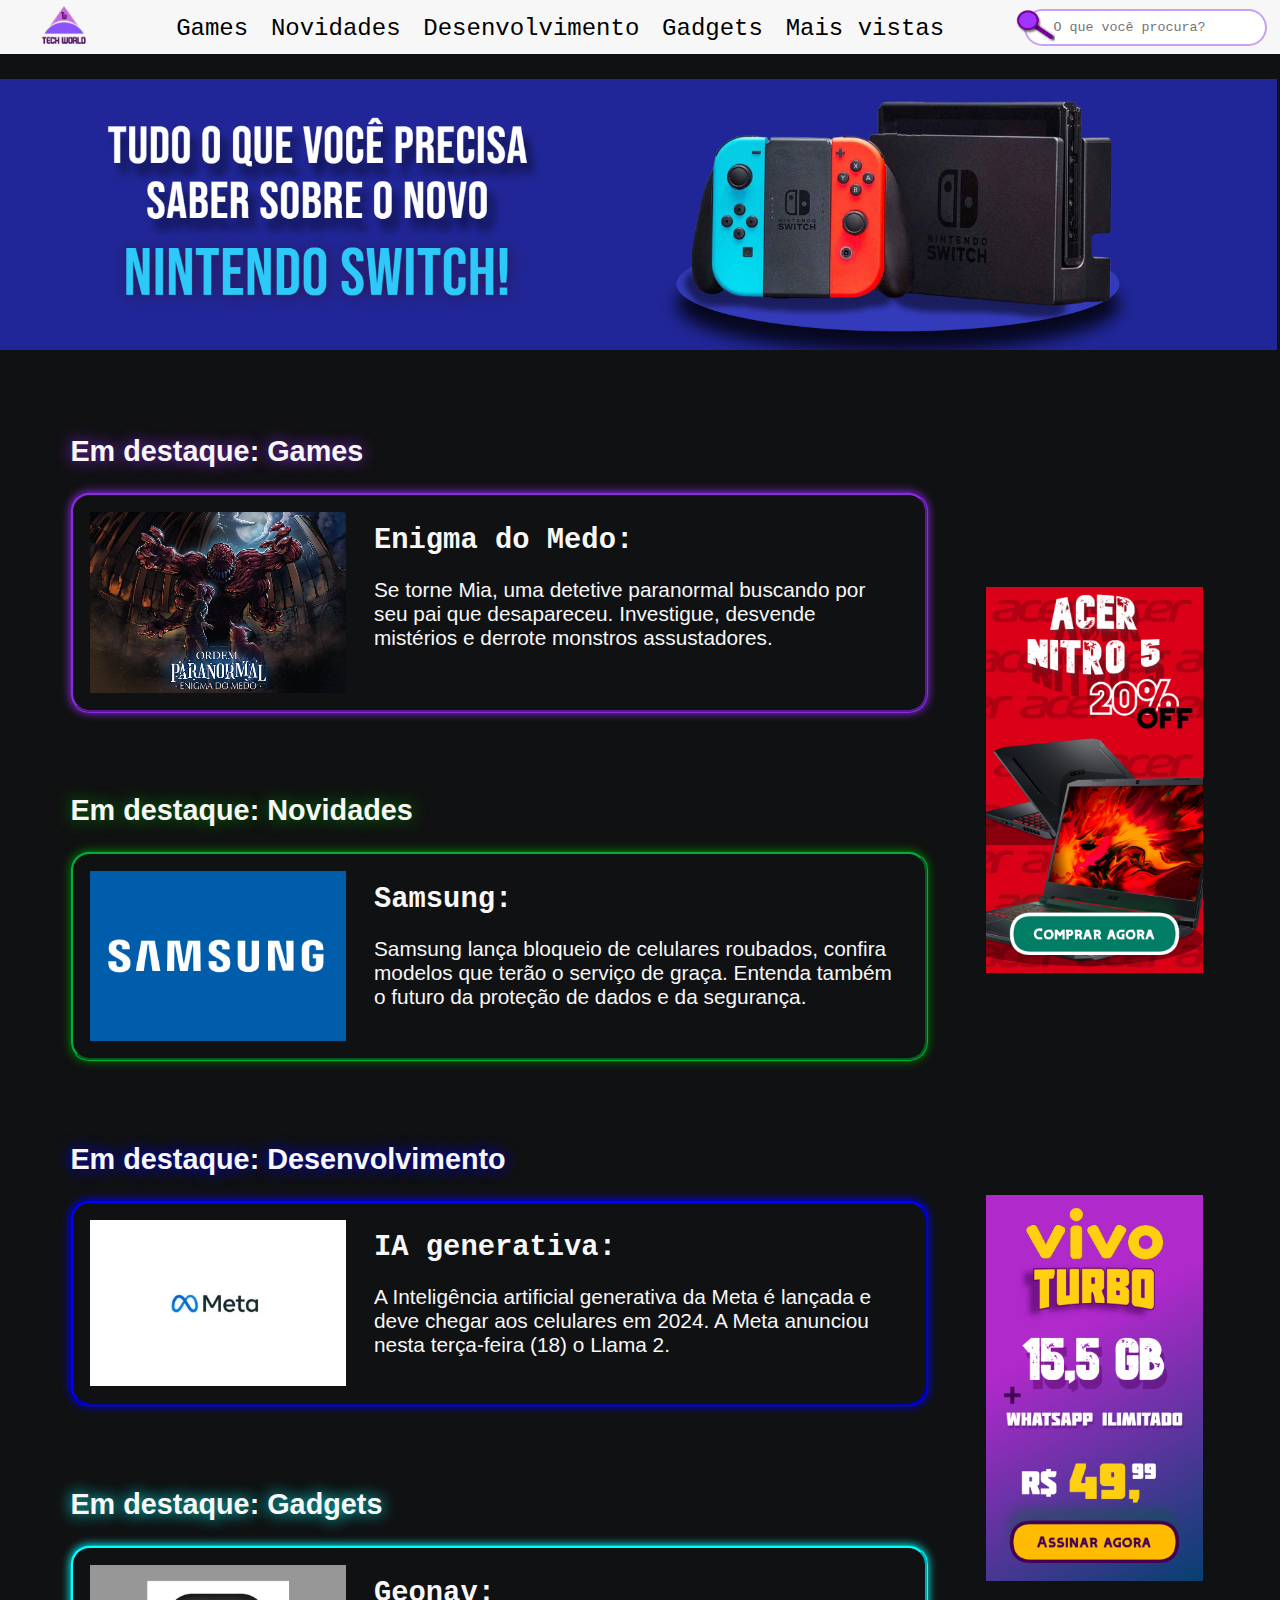
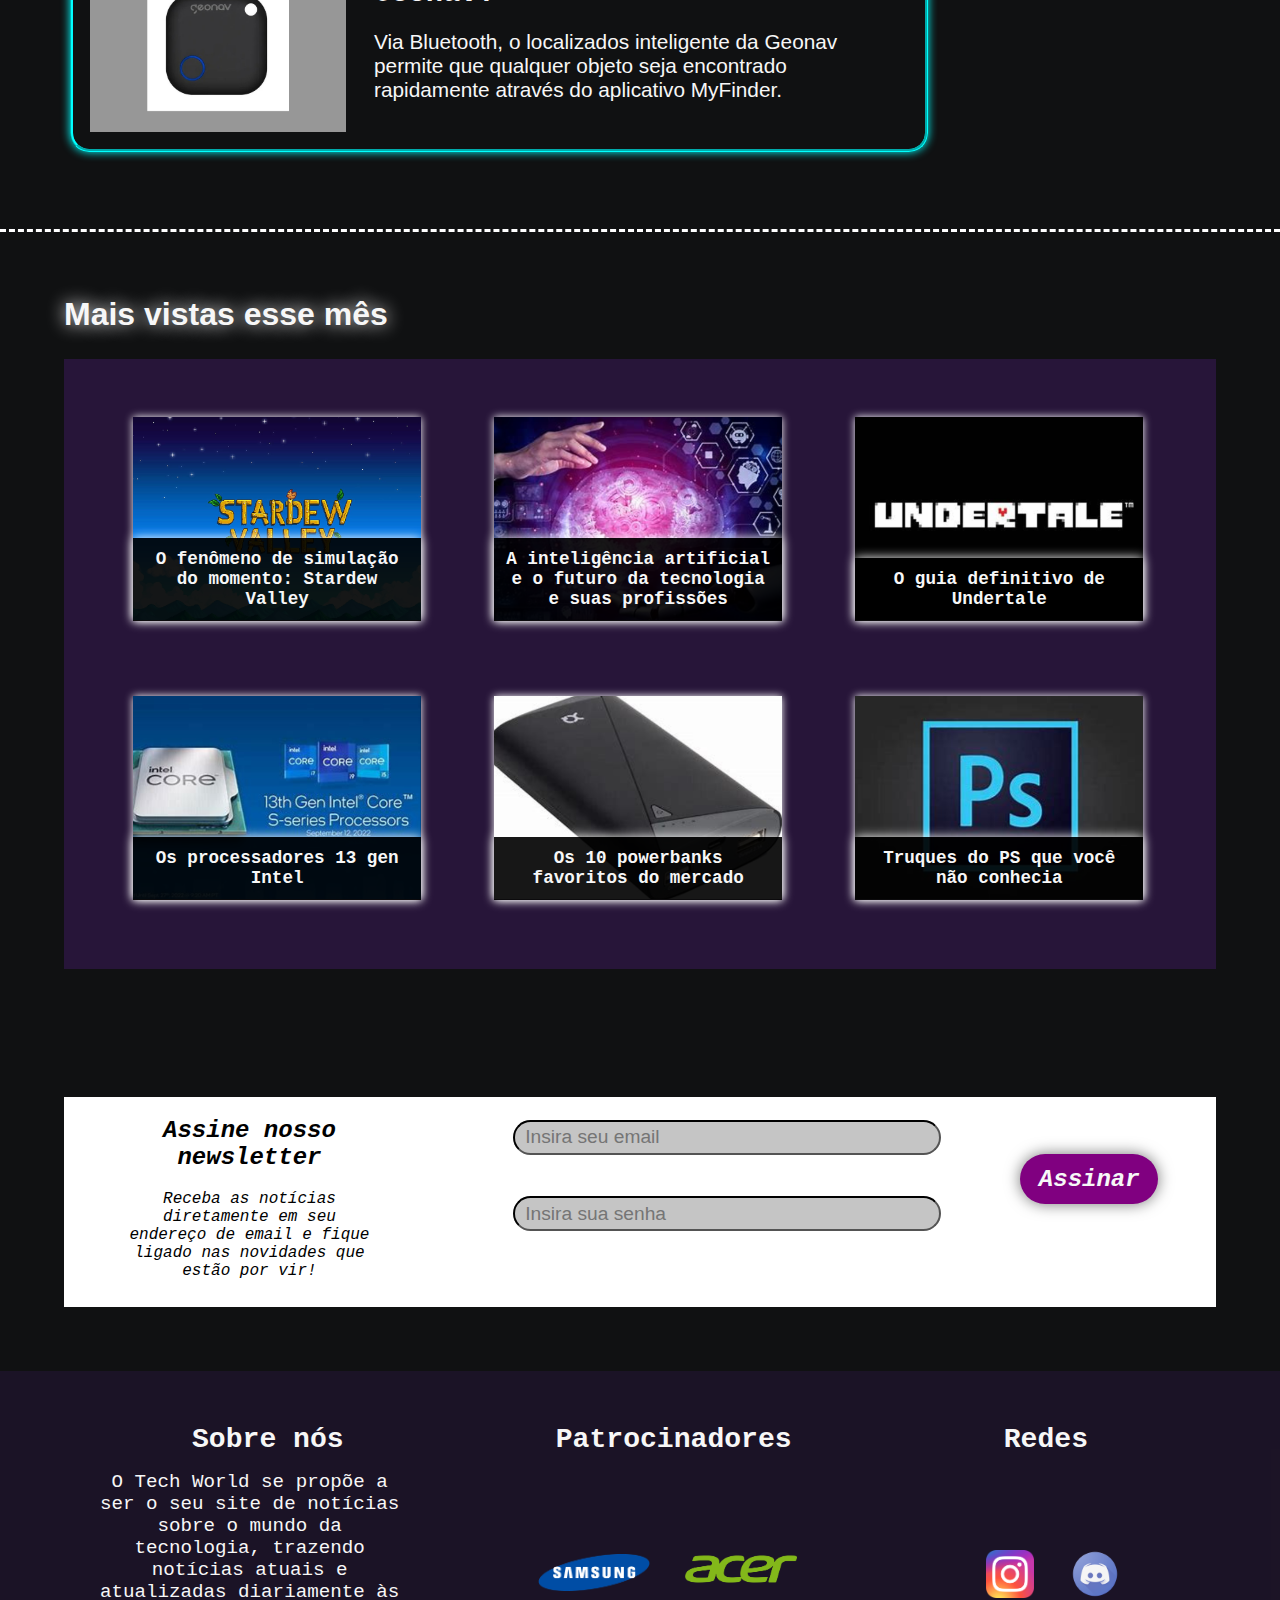
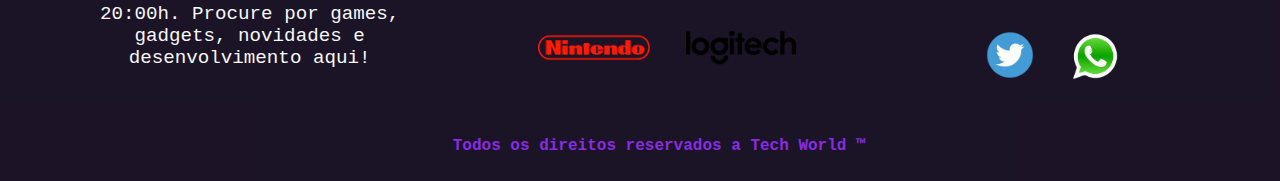
<file: index.html>
<!DOCTYPE html>
<html>
  <head>
    <link rel="stylesheet" type="text/css" href="ourstyle.css" />
    <meta charset="UTF-8" />
    <meta name="viewport" content="width=device-width, initial-scale=1.0" />
    <meta name="Description" content="No Tech World você encontra todas as notícias sobre tecnologia que estão em alta no momento!">
    <meta name="Authors" content="Carolina Bertuol e Guilherme Arteiro">
    <meta name="keywords" content="Notícias, tecnologia, gadgets, games, blog, novidades.">
    

    <title>TECH WORLD | Seu blog de notícias tech!</title>
  </head>

  <body>
    <header>
        <nav>
            <img class="logo" src="Imagens/LOGOCERTAA.png">
            <ul class="ul1">
                <li class="li1">Games</li>
                <li class="li1">Novidades</li>
                <li class="li1">Desenvolvimento</li>
                <li class="li1">Gadgets</li>
                <li class="li1">Mais vistas</li>
            </ul>
            <img class="lupa" src="Imagens/lupacerta.png">
            <input id="barraBusca" type="text" placeholder=" O que você procura?"/>
        </nav>
        <h1>Tech World</h1>
        <section class="galeria">
          <div class="fotos">
              <img src="Imagens/banner1.jpg">
              <img src="Imagens/O NOVO APPLE WATCH ULTRA ACABOU DE CHEGAR!.png">
              <img src="Imagens/VENHA CONHECER TUDO SOBRE O NOVO PLAY STATION 5 (1).png">
              <img src="Imagens/TUDO QUE VOCÊ PRECISA SABER SOBRE O NOVO IPHONE 15 (1).png">
              <img src="Imagens/banner1.jpg">
          </div>
      </section>
    </header>

    <main>
      <conteiner class="flexboxPAI">
        <section>
          <h2 class="sombraroxa">
            Em destaque: Games
          </h2>
          <div class="purple">
            <img class="img" src="Imagens/EnigmaDoMedoTeste.jpg">
            <article>
              <h3>Enigma do Medo: </h3>
              <p>
                Se torne Mia, uma detetive paranormal buscando por seu pai que desapareceu. Investigue, desvende mistérios e
                derrote monstros assustadores.
              </p>
            </article>
          </div>
        </section>
        <section><a href="noticia.html">
          <h2 class="sombraverde">
            Em destaque: Novidades
          </h2>
          <div class="green">
            <img class="img" src="Imagens/samsung.jpg">
            <article>
              <h3>Samsung: </h3>
              <p>
                Samsung lança bloqueio de celulares roubados, confira modelos que terão o serviço de graça. Entenda também o futuro da proteção de dados e da segurança.
              </p>
            </article>
          </div>
        </a></section>
        <section>
          <h2 class="sombraazul">
            Em destaque: Desenvolvimento
          </h2>
          <div class="blue">
            <img class="img" src="Imagens/meta.jpg">
            <article>
              <h3>IA generativa: </h3>
              <p>
                A Inteligência artificial generativa da Meta é lançada e deve chegar aos celulares em 2024. A Meta anunciou nesta terça-feira (18) o Llama 2.
              </p>
            </article>
          </div>
        </section>
        <section>
          <h2 class="sombracyan">
            Em destaque: Gadgets
          </h2>
          <div class="cyan">
            <img class="img" src="Imagens/geonav.jpg">
            <article>
              <h3>Geonav: </h3>
              <p>
                Via Bluetooth, o localizados inteligente da Geonav permite que qualquer objeto seja encontrado rapidamente através do aplicativo MyFinder.
              </p>
            </article>
          </div>
        </section>

        <aside>
          <img class="imgAnuncio" src="Imagens/acer propaganda.jpg">
          <img class="imgAnuncio" src="Imagens/vivo.jpg">
        </aside>
      </conteiner>

      <conteiner>
        <h2 class="textovariacao">
          Mais vistas esse mês      
        </h2>
        <section class="maisVistas">
          <img src="Imagens/Design sem nome.png"><h3>O fenômeno de simulação do momento: Stardew Valley</h3>
          <img src="Imagens/Design sem nome (1).png"><h3>A inteligência artificial e o futuro da tecnologia e suas profissões</h3>
          <img src="Imagens/Design sem nome (2).png"><h3>O guia definitivo de Undertale</h3>
          <img src="Imagens/Design sem nome (3).png"><h3>Os processadores 13 gen Intel</h3>
          <img src="Imagens/Design sem nome (4).png"><h3>Os 10 powerbanks favoritos do mercado</h3>
          <img src="Imagens/Design sem nome (5).png"><h3>Truques do PS que você não conhecia</h3>
        </section>
      </conteiner>
    </main>

    <address>
      <div class="div1">
        <h2>
          Assine nosso newsletter
        </h2>
        <p>
          Receba as notícias diretamente em seu endereço de email e fique ligado nas novidades que estão por vir!
        </p>
      </div>
      <div class="div2">
        <input type="text" placeholder=" Insira seu email"/>
        <input type="text" placeholder=" Insira sua senha"/>
      </div>
      <h3>
        Assinar
      </h3>
    </address>

    <footer>
      <container>
        <h3>
          Sobre nós
        </h3>
        <h3>
          Patrocinadores
        </h3>
        <h3>
          Redes
        </h3>
    </container>

      <p>
        O Tech World se propõe a ser o seu site de notícias sobre o mundo da tecnologia, trazendo notícias atuais e atualizadas diariamente às 20:00h. Procure por games, gadgets, novidades e desenvolvimento aqui!
      </p>

      <div>
        <img src="Imagens/Samsung-Logo-1993.png">
        <img src="Imagens/R (1).png">
        <img src="Imagens/Nintendo-Logo-1970-1975.png">
        <img src="Imagens/Logitech-Logo.png">
      </div>

      <section>
        <img src="Imagens/instagram-icone-icon.png">
        <img src="Imagens/discord-logo-icone.png">
        <img src="Imagens/icone-tt-removebg-preview (1).png">
        <img src="Imagens/whats icone.png">
      </section>

      <h4>
        Todos os direitos reservados a Tech World ™
      </h4>
      </footer>

  </body>
</html>
</file>
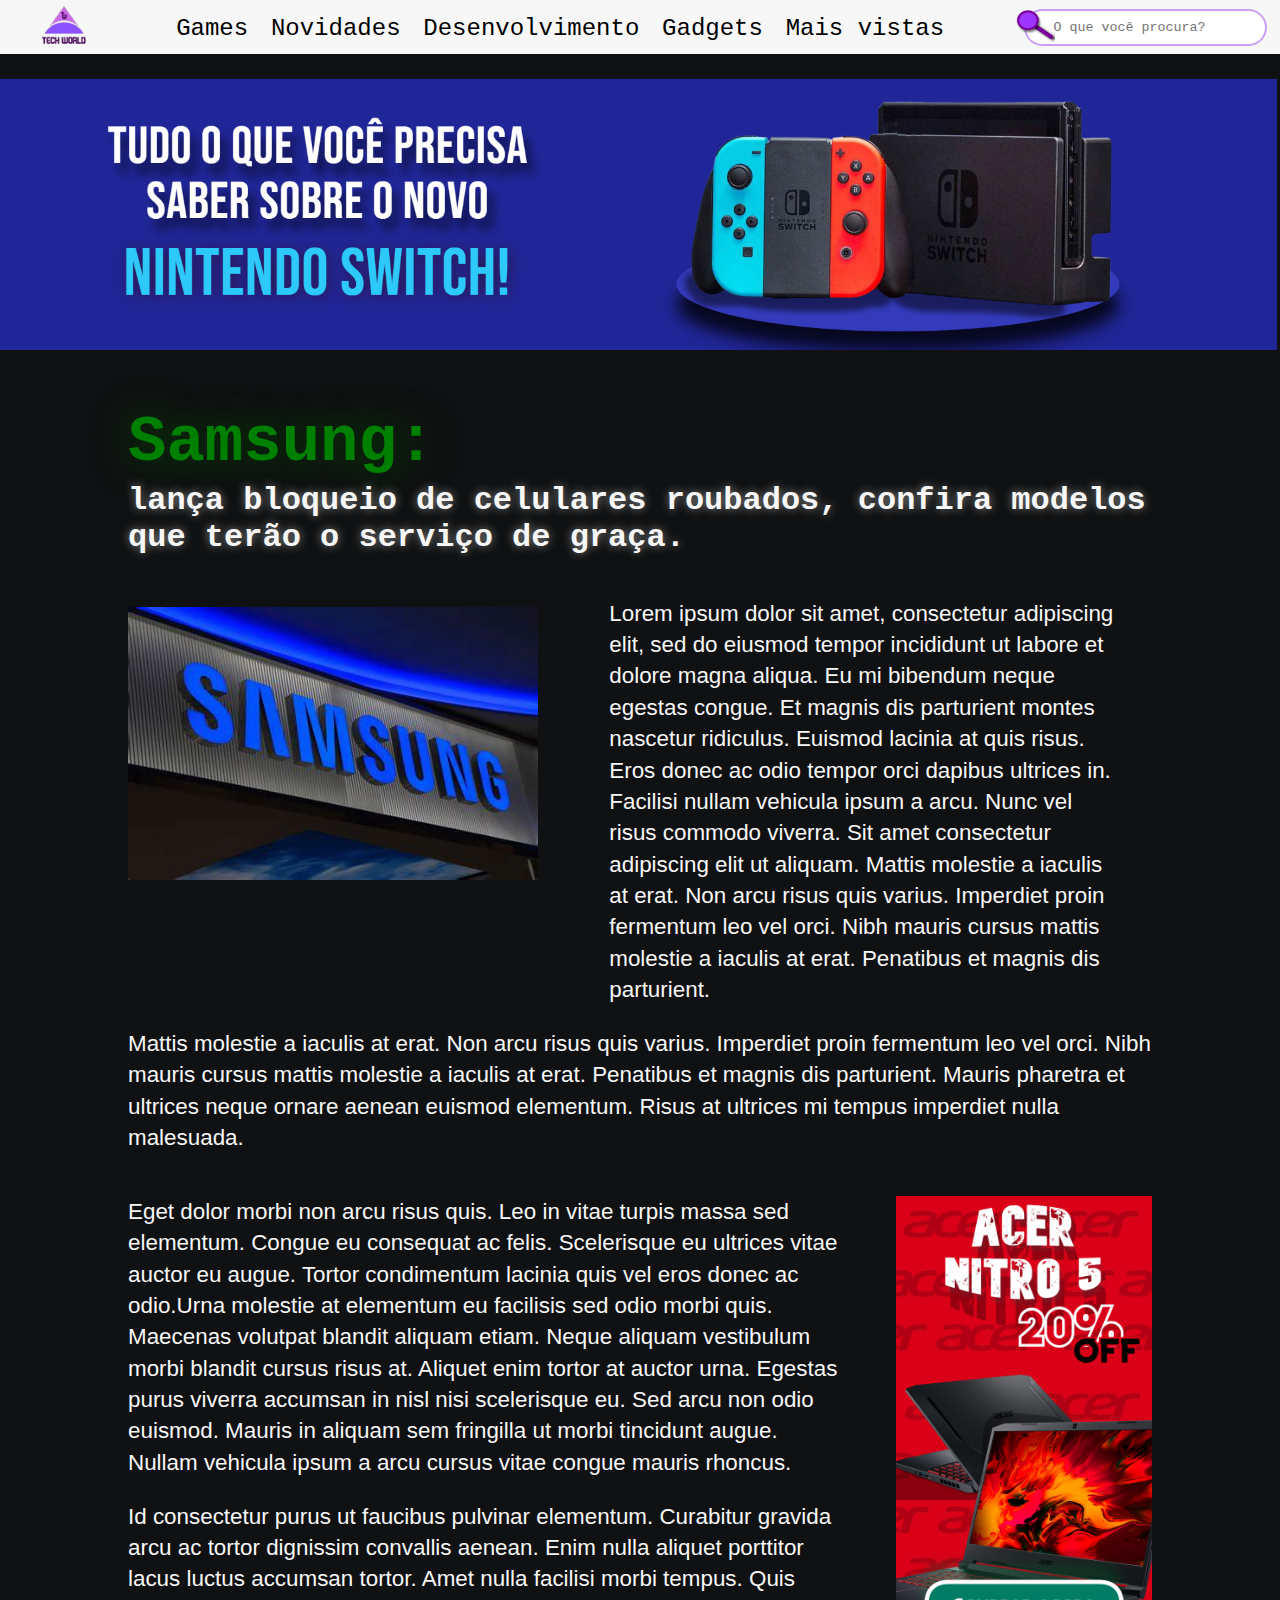
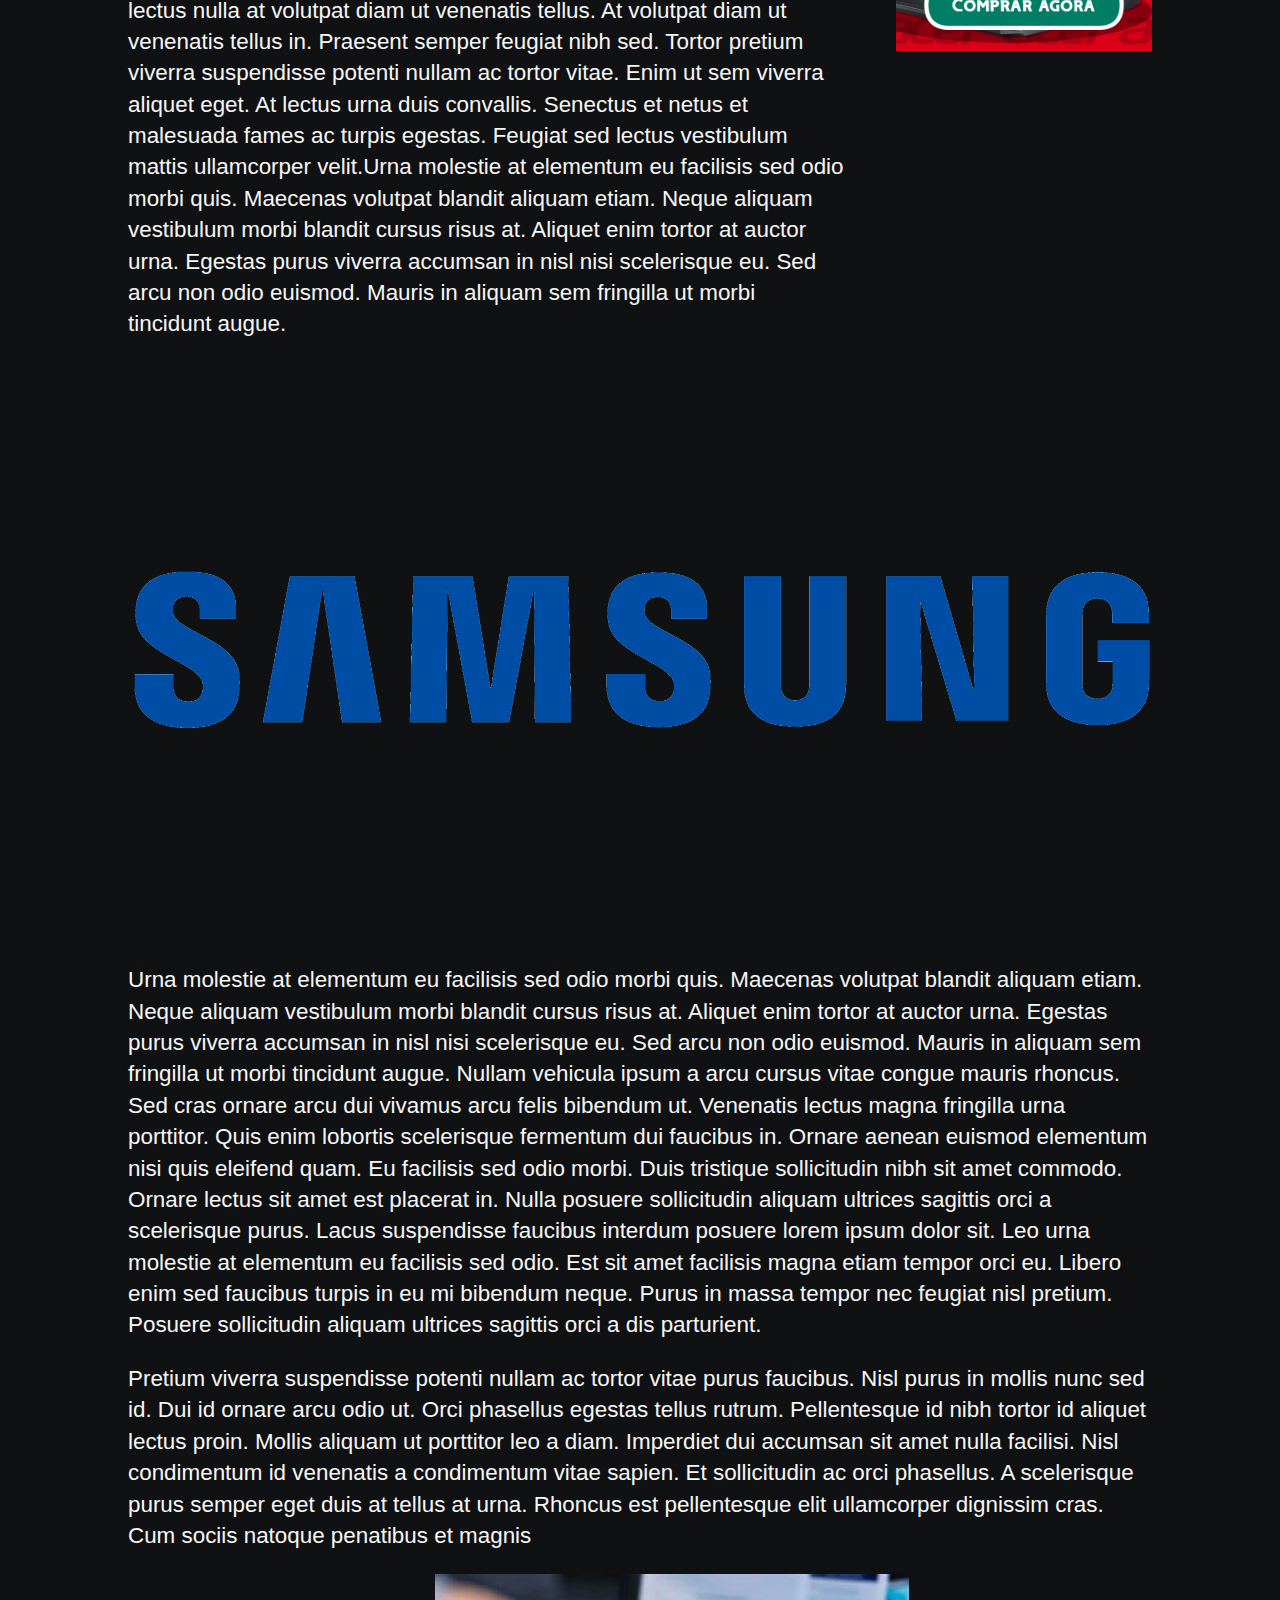
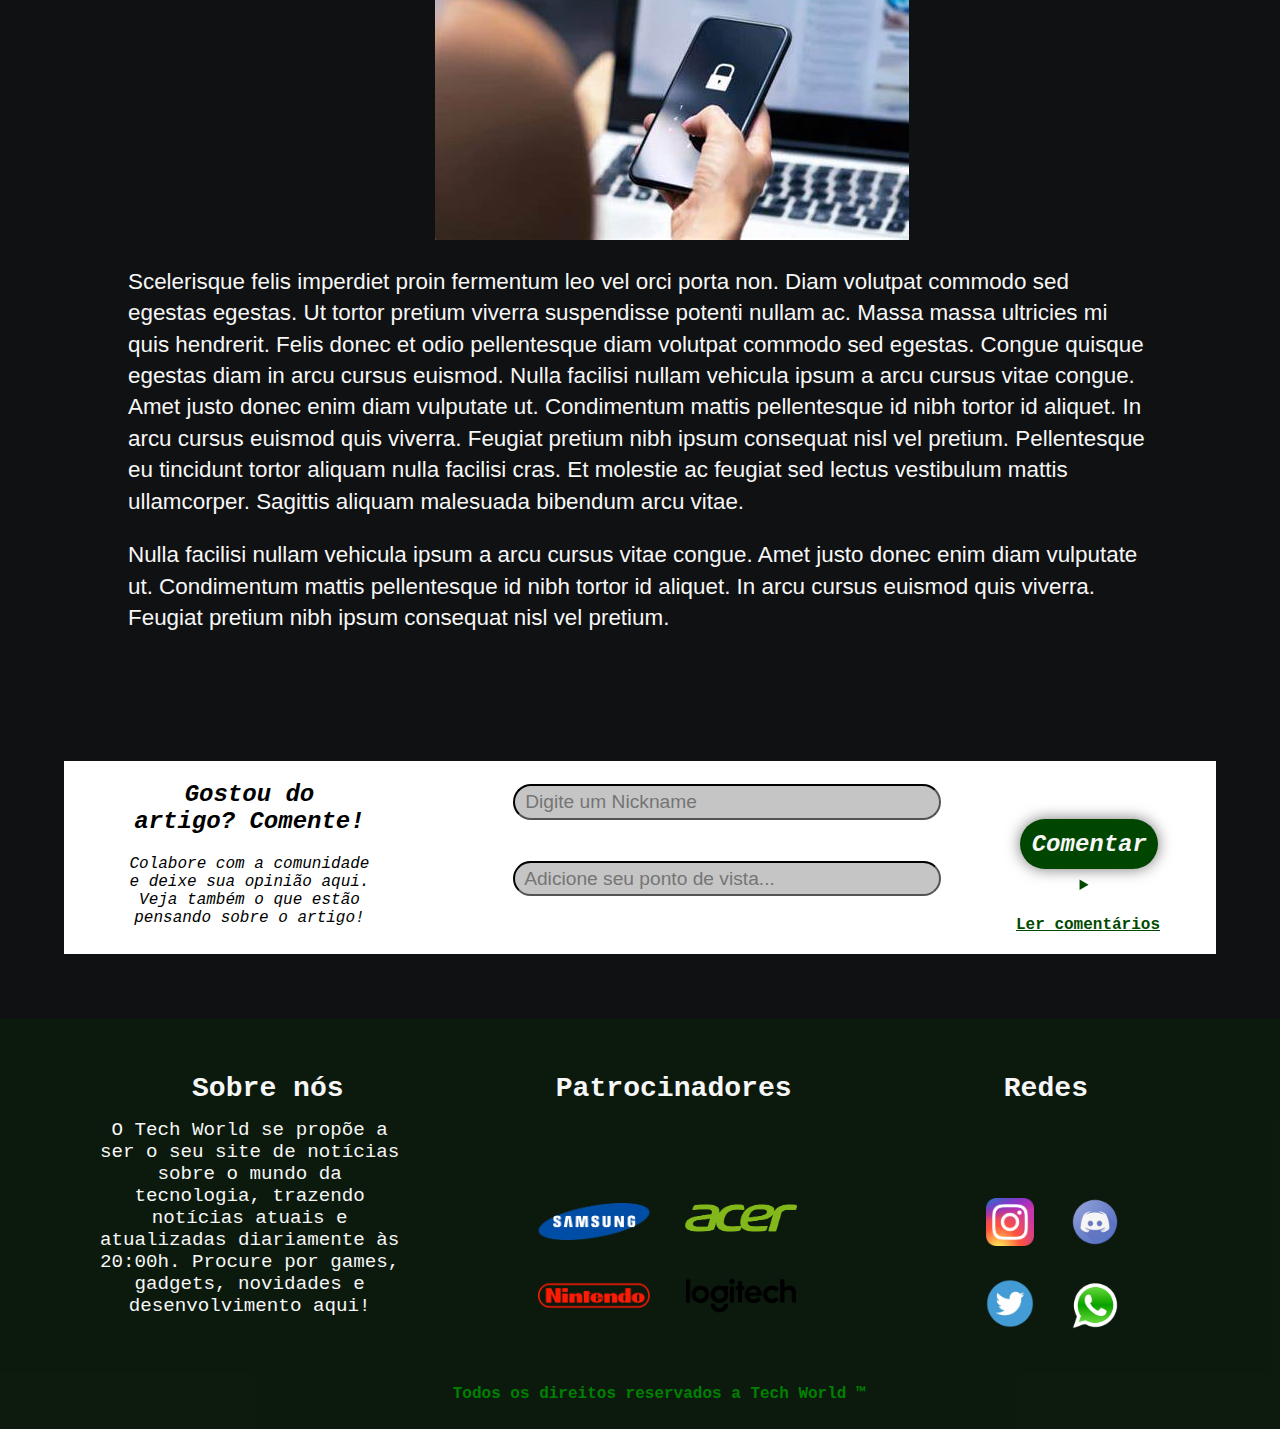
<file: noticia.html>
<!DOCTYPE html>
<html>
  <head>
    <link rel="stylesheet" type="text/css" href="ourstyle.css" />
    <meta charset="UTF-8" />
    <meta name="viewport" content="width=device-width, initial-scale=1.0" />
    <meta name="Description" content="No Tech World você encontra todas as notícias sobre tecnologia que estão em alta no momento!">
    <meta name="Authors" content="Carolina Bertuol e Guilherme Arteiro">
    <meta name="keywords" content="Notícias, tecnologia, gadgets, games, blog, novidades.">
    

    <title>TECH WORLD | Seu blog de notícias tech!</title>
  </head>

  <body>
    <header>
        <nav>
            <img class="logo" src="Imagens/LOGOCERTAA.png">
            <ul class="ul1">
                <li class="li1">Games</li>
                <li class="li1">Novidades</li>
                <li class="li1">Desenvolvimento</li>
                <li class="li1">Gadgets</li>
                <li class="li1">Mais vistas</li>
            </ul>
            <img class="lupa" src="Imagens/lupacerta.png">
            <input id="barraBusca" type="text" placeholder=" O que você procura?"/>
        </nav>
        <h1>Tech World</h1>
        <section class="galeria">
          <div class="fotos">
            <img src="Imagens/banner1.jpg">
            <img src="Imagens/O NOVO APPLE WATCH ULTRA ACABOU DE CHEGAR!.png">
            <img src="Imagens/VENHA CONHECER TUDO SOBRE O NOVO PLAY STATION 5 (1).png">
            <img src="Imagens/TUDO QUE VOCÊ PRECISA SABER SOBRE O NOVO IPHONE 15 (1).png">
            <img src="Imagens/banner1.jpg">
          </div>
      </section>
    </header>
    <main class="main3">
        <h2>
            Samsung:
        </h2>
        <h3>
            lança bloqueio de celulares roubados, confira modelos que terão o serviço de graça.
        </h3>

        <img src="Imagens/OIP.jpg" width="40%">
        <p class="textomenor1">
            Lorem ipsum dolor sit amet, consectetur adipiscing elit, sed do eiusmod tempor incididunt ut labore et dolore magna aliqua. Eu mi bibendum neque egestas congue. Et magnis dis parturient montes nascetur ridiculus. Euismod lacinia at quis risus. Eros donec ac odio tempor orci dapibus ultrices in. Facilisi nullam vehicula ipsum a arcu. Nunc vel risus commodo viverra. Sit amet consectetur adipiscing elit ut aliquam.  Mattis molestie a iaculis at erat. Non arcu risus quis varius. Imperdiet proin fermentum leo vel orci. Nibh mauris cursus mattis molestie a iaculis at erat. Penatibus et magnis dis parturient.
        </p>
        <p>
            Mattis molestie a iaculis at erat. Non arcu risus quis varius. Imperdiet proin fermentum leo vel orci. Nibh mauris cursus mattis molestie a iaculis at erat. Penatibus et magnis dis parturient. Mauris pharetra et ultrices neque ornare aenean euismod elementum. Risus at ultrices mi tempus imperdiet nulla malesuada.
        </p>
        <img class="anuncionoticia" src="Imagens/acer propaganda.jpg">
        <div class="textomenor2">
            <p>
                Eget dolor morbi non arcu risus quis. Leo in vitae turpis massa sed elementum. Congue eu consequat ac felis. Scelerisque eu ultrices vitae auctor eu augue. Tortor condimentum lacinia quis vel eros donec ac odio.Urna molestie at elementum eu facilisis sed odio morbi quis. Maecenas volutpat blandit aliquam etiam. Neque aliquam vestibulum morbi blandit cursus risus at. Aliquet enim tortor at auctor urna. Egestas purus viverra accumsan in nisl nisi scelerisque eu. Sed arcu non odio euismod. Mauris in aliquam sem fringilla ut morbi tincidunt augue. Nullam vehicula ipsum a arcu cursus vitae congue mauris rhoncus.
            </p>
            <p>
                Id consectetur purus ut faucibus pulvinar elementum. Curabitur gravida arcu ac tortor dignissim convallis aenean. Enim nulla aliquet porttitor lacus luctus accumsan tortor. Amet nulla facilisi morbi tempus. Quis lectus nulla at volutpat diam ut venenatis tellus. At volutpat diam ut venenatis tellus in. Praesent semper feugiat nibh sed. Tortor pretium viverra suspendisse potenti nullam ac tortor vitae. Enim ut sem viverra aliquet eget. At lectus urna duis convallis. Senectus et netus et malesuada fames ac turpis egestas. Feugiat sed lectus vestibulum mattis ullamcorper velit.Urna molestie at elementum eu facilisis sed odio morbi quis. Maecenas volutpat blandit aliquam etiam. Neque aliquam vestibulum morbi blandit cursus risus at. Aliquet enim tortor at auctor urna. Egestas purus viverra accumsan in nisl nisi scelerisque eu. Sed arcu non odio euismod. Mauris in aliquam sem fringilla ut morbi tincidunt augue.
            </p>
        </div>
        <img src="Imagens/Samsung-Logo.png" width="100%">
        <p>
            Urna molestie at elementum eu facilisis sed odio morbi quis. Maecenas volutpat blandit aliquam etiam. Neque aliquam vestibulum morbi blandit cursus risus at. Aliquet enim tortor at auctor urna. Egestas purus viverra accumsan in nisl nisi scelerisque eu. Sed arcu non odio euismod. Mauris in aliquam sem fringilla ut morbi tincidunt augue. Nullam vehicula ipsum a arcu cursus vitae congue mauris rhoncus. Sed cras ornare arcu dui vivamus arcu felis bibendum ut. Venenatis lectus magna fringilla urna porttitor. Quis enim lobortis scelerisque fermentum dui faucibus in. Ornare aenean euismod elementum nisi quis eleifend quam. Eu facilisis sed odio morbi. Duis tristique sollicitudin nibh sit amet commodo. Ornare lectus sit amet est placerat in. Nulla posuere sollicitudin aliquam ultrices sagittis orci a scelerisque purus. Lacus suspendisse faucibus interdum posuere lorem ipsum dolor sit. Leo urna molestie at elementum eu facilisis sed odio. Est sit amet facilisis magna etiam tempor orci eu. Libero enim sed faucibus turpis in eu mi bibendum neque. Purus in massa tempor nec feugiat nisl pretium. Posuere sollicitudin aliquam ultrices sagittis orci a dis parturient.
        </p>
        <p>
          Pretium viverra suspendisse potenti nullam ac tortor vitae purus faucibus. Nisl purus in mollis nunc sed id. Dui id ornare arcu odio ut. Orci phasellus egestas tellus rutrum. Pellentesque id nibh tortor id aliquet lectus proin. Mollis aliquam ut porttitor leo a diam. Imperdiet dui accumsan sit amet nulla facilisi. Nisl condimentum id venenatis a condimentum vitae sapien. Et sollicitudin ac orci phasellus. A scelerisque purus semper eget duis at tellus at urna. Rhoncus est pellentesque elit ullamcorper dignissim cras. Cum sociis natoque penatibus et magnis 
        </p>
        <img style="margin-left: 30%;" src="Imagens/celular bloqueado.jpg">
        <p>
            Scelerisque felis imperdiet proin fermentum leo vel orci porta non. Diam volutpat commodo sed egestas egestas. Ut tortor pretium viverra suspendisse potenti nullam ac. Massa massa ultricies mi quis hendrerit. Felis donec et odio pellentesque diam volutpat commodo sed egestas. Congue quisque egestas diam in arcu cursus euismod. Nulla facilisi nullam vehicula ipsum a arcu cursus vitae congue. Amet justo donec enim diam vulputate ut. Condimentum mattis pellentesque id nibh tortor id aliquet. In arcu cursus euismod quis viverra. Feugiat pretium nibh ipsum consequat nisl vel pretium. Pellentesque eu tincidunt tortor aliquam nulla facilisi cras. Et molestie ac feugiat sed lectus vestibulum mattis ullamcorper. Sagittis aliquam malesuada bibendum arcu vitae.
        </p>
        <p>
            Nulla facilisi nullam vehicula ipsum a arcu cursus vitae congue. Amet justo donec enim diam vulputate ut. Condimentum mattis pellentesque id nibh tortor id aliquet. In arcu cursus euismod quis viverra. Feugiat pretium nibh ipsum consequat nisl vel pretium.
        </p>
    </main>

   <!-- <address>
      <div class="div1">
        <h2>
          Gostou do artigo? Comente!
        </h2>
        <p>
          Colabore com a comunidade e deixe sua opinião aqui. Veja também o que estão pensando sobre o artigo!
        </p>
      </div>
      <div class="div2">
        <input type="text" placeholder=" Digite um NickName"/>
        <input type="text" placeholder=" Adicione seu ponto de vista..."/>
      </div>
      <h3  class="comentarios">
        Comentar
      </h3>

    </address>-->
    <address>
      <div class="div1">
        <h2>
          Gostou do artigo? Comente!
        </h2>
        <p>
          Colabore com a comunidade e deixe sua opinião aqui. Veja também o que estão pensando sobre o artigo!
        </p>
      </div>
      <div class="div2">
        <input type="text" placeholder=" Digite um Nickname"/>
        <input type="text" placeholder=" Adicione seu ponto de vista..."/>
      </div>
      <h3 class="comentarios">
          Comentar
      </h3>
    </address>
    <section class="section">
      <details>
        <summary>
          <h4>
            Ler comentários
          </h4>
        </summary>
        <aside>
          <h2>Comentários nesta postagem: </h2>
          <div>
            <h3>User1_n1ckn4m3</h3>
            <p>Nulla facilisi nullam vehicula ipsum a arcu cursus vitae congue. Amet justo donec enim diam vulputate ut.
              Condimentum mattis pellentesque id nibh tortor id aliquet. In arcu cursus euismod quis viverra. Feugiat
              pretium nibh ipsum consequat nisl vel pretium.</p>
          </div>
          <div>
            <h3>User2_n1ckn4m3</h3>
            <p>Nulla facilisi nullam vehicula ipsum a arcu cursus vitae congue. Amet justo donec enim diam vulputate ut.
              Condimentum mattis pellentesque id nibh tortor id aliquet. In arcu cursus euismod quis viverra. Feugiat
              pretium nibh ipsum consequat nisl vel pretium.
              Nulla facilisi nullam vehicula ipsum a arcu cursus vitae congue. Amet justo donec enim diam vulputate ut.
              Condimentum mattis pellentesque id nibh tortor id aliquet. In arcu cursus euismod quis viverra. Feugiat
              pretium nibh ipsum consequat nisl vel pretium.
            </p>
          </div>
          <div>
            <h3>User3_n1ckn4m3</h3>
            <p>Nulla facilisi nullam vehicula ipsum a arcu cursus vitae congue. Amet justo donec enim diam vulputate ut.
              Condimentum mattis pellentesque id nibh tortor id aliquet. In arcu cursus euismod quis viverra.</p>
          </div>
          <div>
            <h3>User4_n1ckn4m3</h3>
            <p>Nulla facilisi nullam vehicula ipsum a arcu cursus vitae congue. Amet justo donec enim diam vulputate ut.
              Condimentum mattis pellentesque id nibh tortor id aliquet. In arcu cursus euismod quis viverra. Feugiat
              pretium nibh ipsum consequat nisl vel pretium. Condimentum mattis pellentesque id nibh tortor id aliquet. In
              arcu cursus euismod quis viverra. Feugiat pretium nibh ipsum consequat nisl vel pretium.</p>
          </div>
        </aside>
      </details>
    </section>
  
      <footer class="footer2">
        <container>
          <h3>
            Sobre nós
          </h3>
          <h3>
            Patrocinadores
          </h3>
          <h3>
            Redes
          </h3>
      </container>
  
        <p>
          O Tech World se propõe a ser o seu site de notícias sobre o mundo da tecnologia, trazendo notícias atuais e atualizadas diariamente às 20:00h. Procure por games, gadgets, novidades e desenvolvimento aqui!
        </p>
  
        <div>
          <img src="Imagens/Samsung-Logo-1993.png">
          <img src="Imagens/R (1).png">
          <img src="Imagens/Nintendo-Logo-1970-1975.png">
          <img src="Imagens/Logitech-Logo.png">
        </div>
  
        <section>
          <img src="Imagens/instagram-icone-icon.png">
          <img src="Imagens/discord-logo-icone.png">
          <img src="Imagens/icone-tt-removebg-preview (1).png">
          <img src="Imagens/whats icone.png">
        </section>
  
        <h4>
          Todos os direitos reservados a Tech World ™
        </h4>
        </footer>
  
    </body>
  </html>
</file>
<file: ourstyle.css>
body{
    background-color:#101112;
    margin: 0%;
}

nav{
    background-color: #f7f7f7;
    display: flex;
    justify-content: space-between;
}

.logo{
    width: 8%;
    height: 4%;
    margin-left: 1%;
    margin-top: -1.8%;
    margin-bottom: -2%;
    margin-right: -4%;
}

.ul1{
    width: 60%;
    font-family:'Courier New', Courier, monospace;
    font-size: 3ch;
    display: flex;
    justify-content: space-between;
    margin-top: 1.2%;
    margin-bottom: -1%;
}

.li1{
    display: inline-block;
}

.li1:hover{
    color:blueviolet;
    text-decoration-line: underline;
}

.lupa{
    width: 3%;
    height: 1%;
    margin-top: 0.5%;
    margin-right: -8%;
    z-index: 1;
}

#barraBusca {
    border-style: double;
    font-family: 'Courier New', Courier, monospace;
    border-color: rgba(137, 43, 226, 0.449);
    background-color:white;
    border-radius: 4ch;
    width: 17%;
    height: 5%;
    padding-top: 0.7%;
    padding-bottom: 0.7%;
    padding-left: 1.5%;
    margin-right: 1%;
    margin-top: 0.7%;
    display: block;
    color: black;
  }

h1{
    display: none;
}

.galeria{
    margin-top: 2%;
    width: 100%;
    overflow: hidden;
}

.fotos{
    width: 500%;
    animation-name: carrosel;
    animation-duration: 20s;
    animation-iteration-count: infinite;
}

.fotos img{
    width: 19.95%;
}

@keyframes carrosel{
    0% {margin-left:0%;}
    20% {margin-left:0%;}
    25% {margin-left:-100%;}
    45% {margin-left:-100%;}
    50% {margin-left:-200%;}
    70% {margin-left:-200%;}
    75% {margin-left:-300%;}
    95% {margin-left:-300%;}
    100% {margin-left:-400%;}
}

main{
    margin-top: 4%;
}

.flexboxPAI{
    display: flex;
    flex-wrap: wrap;
    color: #f7f7f7;
    border-bottom-style: dashed;
    border-bottom-color: white;
    padding-bottom: 2%;
}

.flexboxPAI section{
    width: 70%;
    margin-left: 3%;
    margin-bottom: 2%;
    font-family: 'Courier New', Courier, monospace;
    padding-left: 2.5%;
    padding-bottom: 2%;
    padding-right: 0.5%;
    padding-top: 0.5%;
}

.flexboxPAI section:hover{
    box-shadow: 0 0 2ch blue;
    border-radius: 2ch;
}

.flexboxPAI h2{
    margin-left: 0%;
    font-size: 180%;
    font-family:Verdana, Geneva, Tahoma, sans-serif;
}

.sombraroxa{
    text-shadow: 0 0 1ch blueviolet;
}
.sombraverde{
    text-shadow: 0 0 1ch green;
}
.sombraazul{
    text-shadow: 0 0 1ch blue;
}
.sombracyan{
    text-shadow: 0 0 1ch aqua;
}
.flexboxPAI .img{
    width: 30%;
    height: 15%;
    padding: 2%;
    display: inline-block;
    align-items: center;
}
.flexboxPAI  div{
    display: flex;
    width: 95%;
    margin-top: 2%;
    border-style: groove;
    border-radius: 2ch;
}
.flexboxPAI  h3{
    display: block;
    font-size: 180%;
    margin-bottom: 0%;
    margin-left: 2%;
}
.flexboxPAI  p{
    display: inline-block;
    font-size: 130%;
    padding-right: 5%;
    margin-left: 2%;
    font-family:Verdana, Geneva, Tahoma, sans-serif;
}

aside{
    display: block;
    width: 20%;
    margin-left: 77%;
    margin-top: -95%;
}
.imgAnuncio{
    width: 85%;
    margin-bottom: 85%;
}

.maisVistas{
    width:90%;
    margin-left: 5%;
    background-color: rgba(137, 43, 226, 0.189);
    padding-bottom: 4%;
    margin-bottom: 5%;
}

.textovariacao{
    font-family: 'Courier New', Courier, monospace;
    color: #f7f7f7;
    text-shadow: 0 0 1ch white;
    margin-left: 5%;
    margin-top: 5%;
    font-size: 200%;
    font-family:Verdana, Geneva, Tahoma, sans-serif;
}

.maisVistas img{
    width: 25%;
    margin-left: 6%;
    margin-top: 5%;
    margin-bottom: -1.4%;
    box-shadow: 0 0 1ch 0 white;
}

.maisVistas h3{
    font-family: 'Courier New', Courier, monospace;
    font-size: 110%;
    width: 23%;
    padding: 1%;
    background-color: rgba(0, 0, 0, 0.91);
    color: #f7f7f7;
    box-shadow: 0 0 1ch 0 white;
    text-align: center;
    margin-left: -25%;
    display: inline-block;
}

.maisVistas img:hover{
    box-shadow: 0 0 3ch purple;
}

.maisVistas h3:hover{
    box-shadow: 0 0 3ch purple;
}

a{
    color: #f7f7f7;
    text-decoration: none;
    text-decoration-line: none;
}

address{
    font-family: 'Courier New', Courier, monospace;
    background-color: white;
    width: 90%;
    margin-left: 5%;
    margin-top: 10%;
    display: flex;
    justify-content: space-between;
}

.div1{
    width: 30%;
    padding-left: 5%;
}

address h2{
    margin-left: 2%;
    width: 70%;
    text-align: center;
}

address p{
    width: 70%;
    text-align: center;
    margin-left: 2%;
    padding-bottom: 3%;
}

.div2{
    width: 40%;
    display: block;
}

address input{
    width: 90%;
    margin-top: 5%;
    font-size: larger;
    padding: 1%;
    border-radius: 2ch;
    margin-bottom: 4%;
    background-color: rgba(128, 128, 128, 0.459);
    border-color: black;
    color: black;
}

address h3{
    background-color: purple;
    border-radius: 2ch;
    box-shadow: 0 0 1ch 0 rgba(0, 0, 0, 0.536);
    color: #f7f7f7;
    width: 10%;
    padding: 1%;
    margin-right: 5%;
    margin-top: 5%;
    text-align: center;
    font-size: 150%;
    display: block;
    height: 15%;
}

address h3:hover{
    box-shadow: 0 0 2ch purple;
}

.section summary{
    font-family: 'Courier New', Courier, monospace;
    margin-top: -2%;
    text-decoration-line: underline;
    margin-left: 70%;
    margin-top: -6%;
    text-align: center;
    color: rgb(0, 74, 0);
}

.section summary:hover{
    color: rgb(0, 74, 0);
}

.section aside{
    box-shadow: 0 0 1ch blue;
    border-radius: 2ch;
    margin-left: 5%;
    margin-top: 5%;
    width: 86%;
    padding: 2%;
}

.section div{
    background-color: rgba(255, 255, 255, 0.39);
    border-radius: 2ch;
    border-style: groove;
    border-color: blue;
    margin-bottom: 5%;
}

.section h2{
    font-family: Arial, Helvetica, sans-serif;
    color: #f7f7f7;
    text-shadow: 0 0 1ch blue;
    font-size: 200%;
}

.section h3{
    font-family: 'Courier New', Courier, monospace;
    padding: 2%;
    border-top-left-radius: 1ch;
    border-top-right-radius: 1ch;
    margin-top: 0%;
    font-size: 140%;
    color: blue;
    background-color: black;
}

.section p{
    font-family: Arial, Helvetica, sans-serif;
    font-size: 120%;
    padding: 1%;
}

footer{
    background-color: rgba(137, 43, 226, 0.099);
    margin-top: 5%;
    margin-bottom: -2%;
    color: #f7f7f7;
    font-family: 'Courier New', Courier, monospace;
}

footer container{
    display: flex;
    justify-content: space-between;
    width: 70%;
    padding-left: 15%;
    padding-right: 15%;
    padding-top: 2%;
    font-size: 150%;
}

footer p{
    width: 25%;
    text-align: center;
    margin-left: 7%;
    margin-top: -1%;
    font-size: 120%;
}

footer div img{
    width: 35%;
    margin-left: 8%;
    margin-bottom: 2%;
}

footer div img:hover{
    box-shadow: 0 0 3ch green;
}

footer div{
    width: 25%;
    display: block;
    margin-left: 40%;
    margin-top: -12%;
}

footer section img{
    width: 25%;
    margin: 7%;
}

footer section img:hover{
    box-shadow: 0 0 4ch green;
}

footer section{
    width: 15%;
    display: block;
    margin-left: 76%;
    margin-top: -12%;
    padding-bottom: 5%;
}

footer h4{
    width: 97%;
    text-align: center;
    color: blueviolet;
    margin-top: -2%;
    padding-bottom: 2%;
    margin-left: 3%;
}

.blue{
    border-color: blue;
    box-shadow: 0 0 1ch blue;
}

.green{
    border-color: rgb(0, 174, 58);
    box-shadow: 0 0 1ch green;
}

.cyan{
    border-color: aqua;
    box-shadow: 0 0 1ch aqua;
}

.purple{
    border-color: blueviolet;
    box-shadow: 0 0 1ch blueviolet;
}

.main3{
    color: #f7f7f7;
    width: 80%;
    margin-left: 10%;
}

.main3 h2{
    font-family: 'Courier New', Courier, monospace;
    font-size: 400%;
    color: green;
    text-shadow: 0 0 1ch rgb(0, 69, 0);
}

.main3 h3{
    font-family: 'Courier New', Courier, monospace;
    font-size: 200%;
    display: inline-block;
    margin-top: -5%;
    text-shadow: 0 0 0.5ch rgba(255, 255, 255, 0.507);
    margin-bottom: 5%;
}

.main3 p{
    font-family: Arial, Helvetica, sans-serif;
    font-size: 140%;
    line-height: 140%;
}

.anuncionoticia{
    width: 25%;
    margin-left: 75%;
    margin-top: 2%;
}

.textomenor1{
    width: 50%;
    margin-left: 47%;
    margin-top: -28%;
}

.textomenor2{
    width: 70%;
    margin-top: -47%;
}

.comentarios{
    background-color: rgb(0, 69, 0);
    margin-top: 5%;
}

.comentarios:hover{
    box-shadow: 0 0 2ch rgb(0, 66, 0);
}

.footer2{
    background-color: rgba(0, 67, 0, 0.197);
}

.footer2 h4{
    color: green;
}

@media(max-width:1275px){
    .ul1{
        font-size: 2ch;
    }
    .fotos img{
        width: 19.94%;
    }
    .flexboxPAI  p{
        font-size: 110%;
    }
}

@media(max-width: 1060px){
    .fotos img{
        width: 19.93%;
    }
    .maisVistas h3{
        font-size: 70%;
    }
    address input{
        margin-top: 12%;
    }
    address h3{
        margin-top: 10%;
        font-size: 100%;
    }
    footer p{
        font-size: 70%;
    }
}
@media (max-width: 915px){
    .ul1{
        font-size: 2ch;
        width: 90%;
        margin-right: 2%;
    }
    #barraBusca{
        display: none;
    }
    .lupa{
        display: none;
    }
    .fotos img{
        width: 19.92%;
    }
    .flexboxPAI  p{
        font-size: 70%;
    }
    address p{
        font-size: 50%;
    }
    footer p{
        font-size: 70%;
        margin-left: 12%;
    }
    footer div{
        margin-left: 43%;
    }
}
@media (max-width: 770px){
    .fotos img{
        width: 19.90%;
    }
    .flexboxPAI  h3{
        font-size: 100%;
    }
    .maisVistas h3{
        font-size: 50%;
    }
}

@media (max-width:380px){
    .ul1{
        font-size: 1ch;
    }
    .fotos img{
        width: 19.8%;
    }
    .flexboxPAI section{
        width: 90%;
        margin-left: 5%;
    }
    
    .flexboxPAI h2{
        margin-left: 0%;
        font-size: 100%;
    }

    .flexboxPAI .img{
        width: 95%;
    }
    .flexboxPAI  div{
        width: 95%;
        margin-top: 2%;
        display: inline-block;
    }
    .flexboxPAI  h3{
        font-size: 130%;
        margin-bottom: 0%;
        text-align: center;
        margin-top: 0%;
    }
    .flexboxPAI  p{
        margin-left: 10%;
        font-size: 80%;
        padding-right: 5%;
    }
    .textovariacao{
        font-size: 100%;
    }
    
    .maisVistas img{
        width: 40%;
    }
    
    .maisVistas h3{
        font-size: 40%;
        width: 38%;
        margin-left: -40%;
    }
    aside{
        width: 90%;
        margin-left: 5%;
        margin-top: 5%;
    }
    .imgAnuncio{
        width: 40%;
        margin-left: 7%;
        margin-bottom: 10%;
    }
    address{
        margin-top: 10%;
        flex-direction: column;
    }
    
    .div1{
        width: 100%;
        padding-left: 5%;
    }
    
    address h2{
        margin-left: -5%;
        width: 100%;
        font-size: 100%;
    }
    
    address p{
        width: 90%;
        margin-left: -1%;
    }
    
    .div2{
        width: 100%;
        display: block;
    }
    
    address input{
        width: 90%;
        margin-left: 3%;
        margin-top: 5%;
    }
    
    address h3{
        width: 90%;
        margin-left: 4%;
        margin-top: 5%;
    }
    
    address h4{
        font-family: 'Courier New', Courier, monospace;
        margin-top: -2%;
        text-decoration-line: underline;
        margin-left: -20%;
        margin-right: 5%;
        margin-top: 10%;
        text-align: center;
    }
    
    footer{
        margin-top: 10%;
    }
    
    footer container{
        width: 96%;
        padding-left: 2%;
        padding-right: 2%;
        padding-top: 2%;
        font-size: 80%;
    }
    
    footer p{
        width: 20%;
        margin-left: 2%;
        font-size: 20%;
    }
    
    footer div img{
        width: 50%;
        
    }
    
    footer div{
        width: 25%;
        margin-left: 48%;
        margin-top: -22%;
    }
    
    footer section img{
        width: 35%;
        margin: 3.5%;
    }
    
    footer section{
        display: block;
        margin-left: 90%;
        margin-top: -23%;
    }
    
    footer h4{
        font-size: 50%;
    } 
}
</file>
